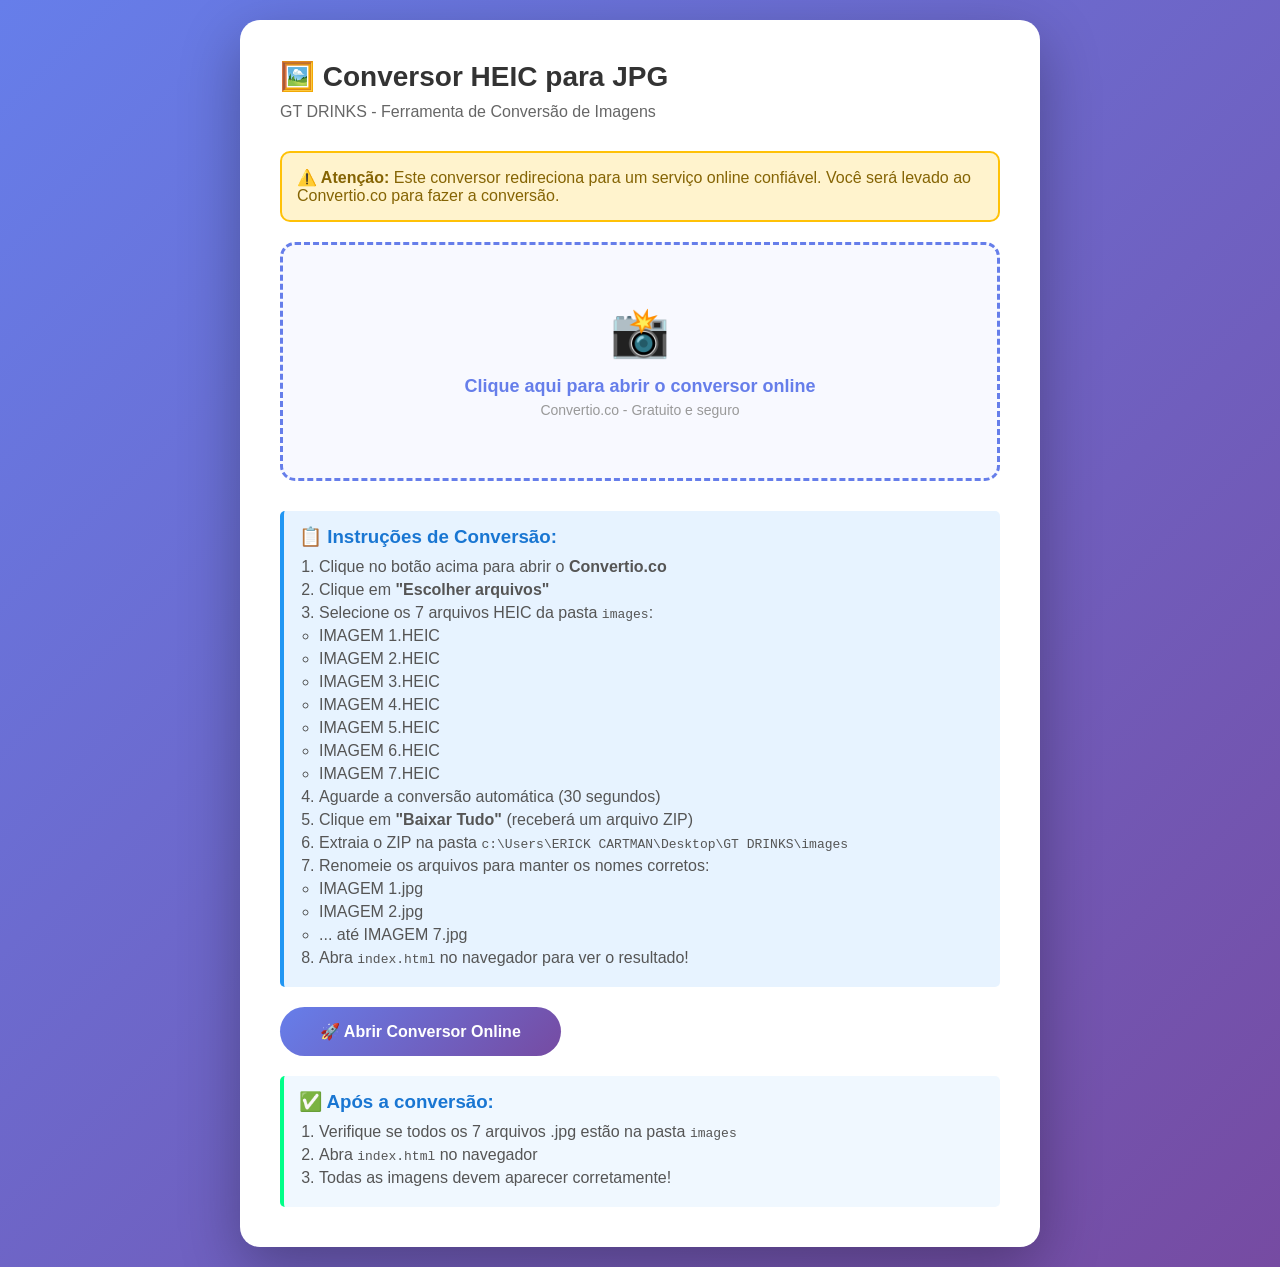
<file: conversor-heic-browser.html>
<!DOCTYPE html>
<html lang="pt-BR">
<head>
    <meta charset="UTF-8">
    <meta name="viewport" content="width=device-width, initial-scale=1.0">
    <title>Conversor HEIC para JPG - GT DRINKS</title>
    <style>
        * {
            margin: 0;
            padding: 0;
            box-sizing: border-box;
        }
        
        body {
            font-family: 'Segoe UI', Tahoma, Geneva, Verdana, sans-serif;
            background: linear-gradient(135deg, #667eea 0%, #764ba2 100%);
            min-height: 100vh;
            display: flex;
            align-items: center;
            justify-content: center;
            padding: 20px;
        }
        
        .container {
            background: white;
            border-radius: 20px;
            box-shadow: 0 20px 60px rgba(0,0,0,0.3);
            padding: 40px;
            max-width: 800px;
            width: 100%;
        }
        
        h1 {
            color: #333;
            margin-bottom: 10px;
            font-size: 28px;
        }
        
        .subtitle {
            color: #666;
            margin-bottom: 30px;
            font-size: 16px;
        }
        
        .drop-zone {
            border: 3px dashed #667eea;
            border-radius: 15px;
            padding: 60px 20px;
            text-align: center;
            background: #f8f9ff;
            cursor: pointer;
            transition: all 0.3s;
            margin-bottom: 30px;
        }
        
        .drop-zone:hover {
            border-color: #764ba2;
            background: #f0f2ff;
        }
        
        .drop-zone.dragover {
            border-color: #00ff88;
            background: #e8ffe8;
        }
        
        .drop-zone-icon {
            font-size: 48px;
            margin-bottom: 15px;
        }
        
        .drop-zone-text {
            font-size: 18px;
            color: #667eea;
            font-weight: 600;
            margin-bottom: 5px;
        }
        
        .drop-zone-hint {
            font-size: 14px;
            color: #999;
        }
        
        input[type="file"] {
            display: none;
        }
        
        .file-list {
            margin-top: 20px;
        }
        
        .file-item {
            background: #f8f9ff;
            border-radius: 10px;
            padding: 15px;
            margin-bottom: 10px;
            display: flex;
            align-items: center;
            justify-content: space-between;
        }
        
        .file-name {
            font-weight: 600;
            color: #333;
        }
        
        .file-status {
            display: flex;
            align-items: center;
            gap: 10px;
        }
        
        .status-icon {
            width: 24px;
            height: 24px;
        }
        
        .spinner {
            border: 3px solid #f3f3f3;
            border-top: 3px solid #667eea;
            border-radius: 50%;
            width: 24px;
            height: 24px;
            animation: spin 1s linear infinite;
        }
        
        @keyframes spin {
            0% { transform: rotate(0deg); }
            100% { transform: rotate(360deg); }
        }
        
        .btn {
            background: linear-gradient(135deg, #667eea 0%, #764ba2 100%);
            color: white;
            border: none;
            padding: 15px 40px;
            border-radius: 50px;
            font-size: 16px;
            font-weight: 600;
            cursor: pointer;
            transition: transform 0.2s;
            display: inline-block;
            margin-top: 20px;
        }
        
        .btn:hover {
            transform: translateY(-2px);
        }
        
        .btn:disabled {
            opacity: 0.5;
            cursor: not-allowed;
        }
        
        .alert {
            background: #fff3cd;
            border: 2px solid #ffc107;
            border-radius: 10px;
            padding: 15px;
            margin-bottom: 20px;
            color: #856404;
        }
        
        .alert-success {
            background: #d4edda;
            border-color: #28a745;
            color: #155724;
        }
        
        .instructions {
            background: #e7f3ff;
            border-left: 4px solid #2196F3;
            padding: 15px;
            margin-top: 20px;
            border-radius: 5px;
        }
        
        .instructions h3 {
            color: #1976D2;
            margin-bottom: 10px;
        }
        
        .instructions ol {
            margin-left: 20px;
            color: #555;
        }
        
        .instructions li {
            margin-bottom: 5px;
        }
    </style>
</head>
<body>
    <div class="container">
        <h1>🖼️ Conversor HEIC para JPG</h1>
        <p class="subtitle">GT DRINKS - Ferramenta de Conversão de Imagens</p>
        
        <div class="alert">
            <strong>⚠️ Atenção:</strong> Este conversor redireciona para um serviço online confiável. Você será levado ao Convertio.co para fazer a conversão.
        </div>
        
        <div class="drop-zone" id="dropZone" onclick="window.open('https://convertio.co/pt/heic-jpg/', '_blank')">
            <div class="drop-zone-icon">📸</div>
            <div class="drop-zone-text">Clique aqui para abrir o conversor online</div>
            <div class="drop-zone-hint">Convertio.co - Gratuito e seguro</div>
        </div>
        
        <div class="instructions">
            <h3>📋 Instruções de Conversão:</h3>
            <ol>
                <li>Clique no botão acima para abrir o <strong>Convertio.co</strong></li>
                <li>Clique em <strong>"Escolher arquivos"</strong></li>
                <li>Selecione os 7 arquivos HEIC da pasta <code>images</code>:
                    <ul style="margin-top: 5px;">
                        <li>IMAGEM 1.HEIC</li>
                        <li>IMAGEM 2.HEIC</li>
                        <li>IMAGEM 3.HEIC</li>
                        <li>IMAGEM 4.HEIC</li>
                        <li>IMAGEM 5.HEIC</li>
                        <li>IMAGEM 6.HEIC</li>
                        <li>IMAGEM 7.HEIC</li>
                    </ul>
                </li>
                <li>Aguarde a conversão automática (30 segundos)</li>
                <li>Clique em <strong>"Baixar Tudo"</strong> (receberá um arquivo ZIP)</li>
                <li>Extraia o ZIP na pasta <code>c:\Users\ERICK CARTMAN\Desktop\GT DRINKS\images</code></li>
                <li>Renomeie os arquivos para manter os nomes corretos:
                    <ul style="margin-top: 5px;">
                        <li>IMAGEM 1.jpg</li>
                        <li>IMAGEM 2.jpg</li>
                        <li>... até IMAGEM 7.jpg</li>
                    </ul>
                </li>
                <li>Abra <code>index.html</code> no navegador para ver o resultado!</li>
            </ol>
        </div>
        
        <button class="btn" onclick="window.open('https://convertio.co/pt/heic-jpg/', '_blank')">
            🚀 Abrir Conversor Online
        </button>
        
        <div class="instructions" style="background: #f0f8ff; border-color: #00ff88;">
            <h3>✅ Após a conversão:</h3>
            <ol>
                <li>Verifique se todos os 7 arquivos .jpg estão na pasta <code>images</code></li>
                <li>Abra <code>index.html</code> no navegador</li>
                <li>Todas as imagens devem aparecer corretamente!</li>
            </ol>
        </div>
    </div>
</body>
</html>
</file>
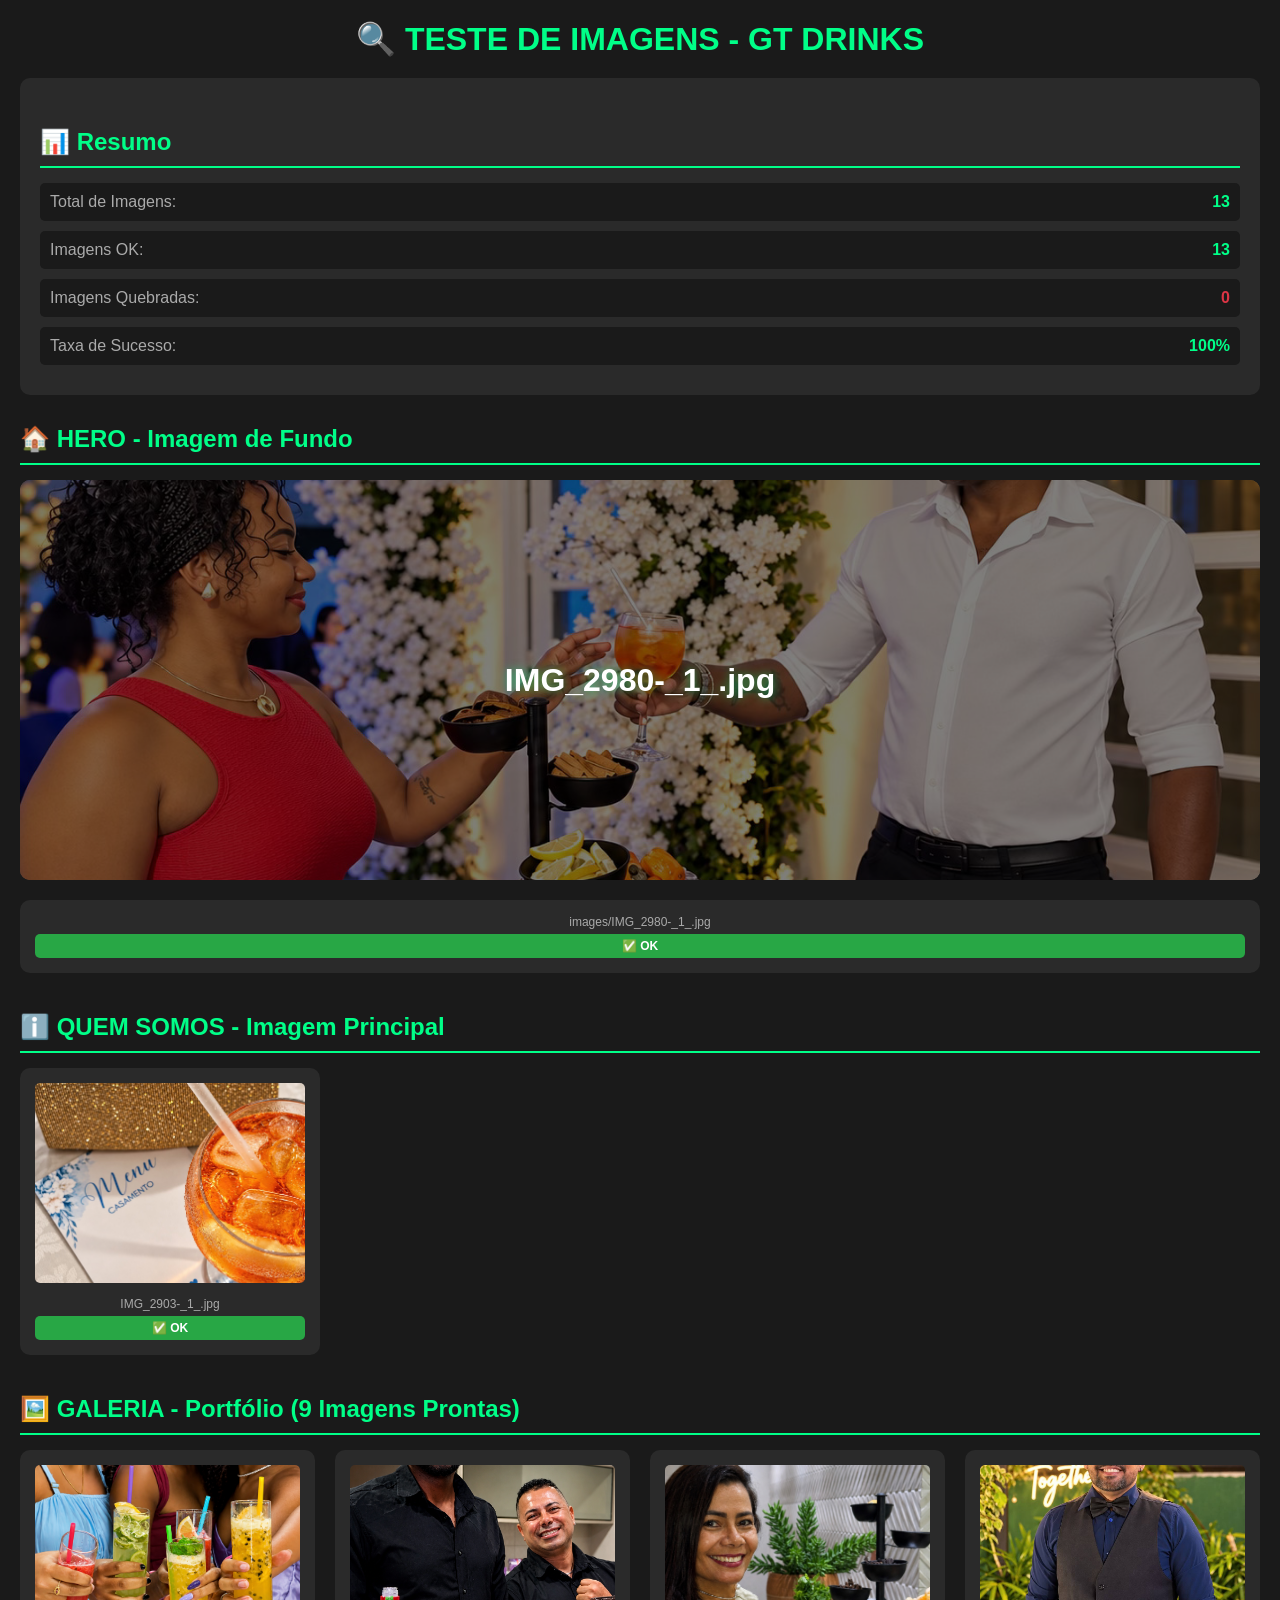
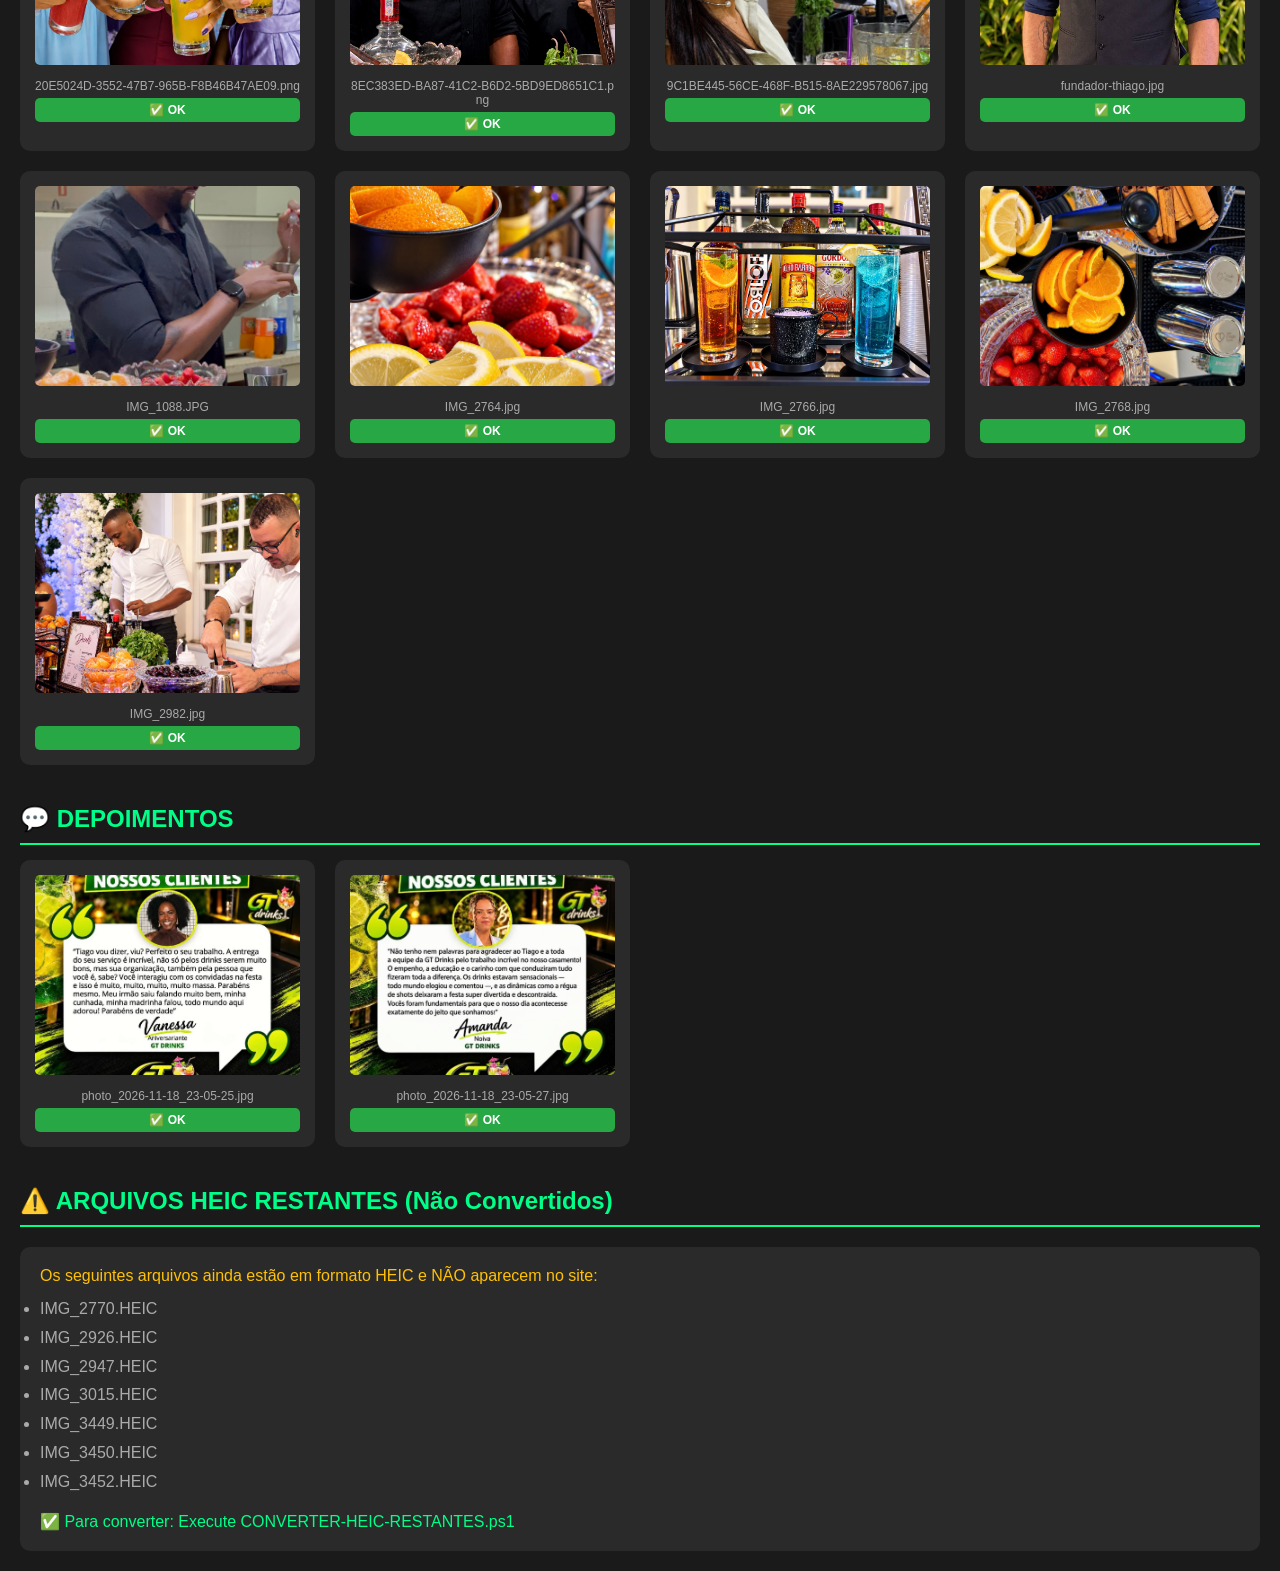
<file: TESTE-IMAGENS.html>
<!DOCTYPE html>
<html lang="pt-BR">
<head>
    <meta charset="UTF-8">
    <meta name="viewport" content="width=device-width, initial-scale=1.0">
    <title>Teste de Imagens - GT DRINKS</title>
    <style>
        * {
            margin: 0;
            padding: 0;
            box-sizing: border-box;
        }
        
        body {
            font-family: Arial, sans-serif;
            background: #1a1a1a;
            color: #fff;
            padding: 20px;
        }
        
        h1 {
            color: #00ff88;
            margin-bottom: 20px;
            text-align: center;
        }
        
        h2 {
            color: #00ff88;
            margin: 30px 0 15px 0;
            border-bottom: 2px solid #00ff88;
            padding-bottom: 10px;
        }
        
        .image-grid {
            display: grid;
            grid-template-columns: repeat(auto-fill, minmax(250px, 1fr));
            gap: 20px;
            margin-bottom: 40px;
        }
        
        .image-card {
            background: #2a2a2a;
            border-radius: 10px;
            padding: 15px;
            text-align: center;
        }
        
        .image-card img {
            width: 100%;
            height: 200px;
            object-fit: cover;
            border-radius: 5px;
            margin-bottom: 10px;
        }
        
        .image-name {
            font-size: 12px;
            color: #aaa;
            word-break: break-all;
            margin-bottom: 5px;
        }
        
        .image-status {
            padding: 5px 10px;
            border-radius: 5px;
            font-size: 12px;
            font-weight: bold;
        }
        
        .status-ok {
            background: #28a745;
            color: white;
        }
        
        .status-error {
            background: #dc3545;
            color: white;
        }
        
        .hero-test {
            width: 100%;
            height: 400px;
            background-size: cover;
            background-position: center;
            border-radius: 10px;
            display: flex;
            align-items: center;
            justify-content: center;
            margin-bottom: 20px;
            position: relative;
        }
        
        .hero-test::before {
            content: '';
            position: absolute;
            top: 0;
            left: 0;
            right: 0;
            bottom: 0;
            background: rgba(0, 0, 0, 0.5);
            border-radius: 10px;
        }
        
        .hero-test-text {
            position: relative;
            z-index: 1;
            font-size: 32px;
            font-weight: bold;
            text-shadow: 0 0 10px rgba(0, 255, 136, 0.5);
        }
        
        .summary {
            background: #2a2a2a;
            border-radius: 10px;
            padding: 20px;
            margin-bottom: 30px;
        }
        
        .summary-item {
            display: flex;
            justify-content: space-between;
            margin: 10px 0;
            padding: 10px;
            background: #1a1a1a;
            border-radius: 5px;
        }
        
        .summary-label {
            color: #aaa;
        }
        
        .summary-value {
            color: #00ff88;
            font-weight: bold;
        }
    </style>
</head>
<body>
    <h1>🔍 TESTE DE IMAGENS - GT DRINKS</h1>
    
    <div class="summary">
        <h2>📊 Resumo</h2>
        <div class="summary-item">
            <span class="summary-label">Total de Imagens:</span>
            <span class="summary-value" id="total-images">0</span>
        </div>
        <div class="summary-item">
            <span class="summary-label">Imagens OK:</span>
            <span class="summary-value" id="ok-images">0</span>
        </div>
        <div class="summary-item">
            <span class="summary-label">Imagens Quebradas:</span>
            <span class="summary-value" style="color: #dc3545;" id="broken-images">0</span>
        </div>
        <div class="summary-item">
            <span class="summary-label">Taxa de Sucesso:</span>
            <span class="summary-value" id="success-rate">0%</span>
        </div>
    </div>
    
    <h2>🏠 HERO - Imagem de Fundo</h2>
    <div class="hero-test" id="hero-test" style="background-image: url('images/IMG_2980-_1_.jpg');">
        <div class="hero-test-text">IMG_2980-_1_.jpg</div>
    </div>
    <div class="image-card" style="margin-bottom: 40px;">
        <p class="image-name">images/IMG_2980-_1_.jpg</p>
        <div class="image-status" id="hero-status">Verificando...</div>
    </div>
    
    <h2>ℹ️ QUEM SOMOS - Imagem Principal</h2>
    <div class="image-grid" style="max-width: 300px;">
        <div class="image-card">
            <img src="images/IMG_2903-_1_.jpg" alt="Quem Somos" id="about-image">
            <p class="image-name">IMG_2903-_1_.jpg</p>
            <div class="image-status" id="about-status">Verificando...</div>
        </div>
    </div>
    
    <h2>🖼️ GALERIA - Portfólio (9 Imagens Prontas)</h2>
    <div class="image-grid" id="gallery-grid"></div>
    
    <h2>💬 DEPOIMENTOS</h2>
    <div class="image-grid" id="testimonials-grid"></div>
    
    <h2>⚠️ ARQUIVOS HEIC RESTANTES (Não Convertidos)</h2>
    <div id="heic-list" style="background: #2a2a2a; padding: 20px; border-radius: 10px; margin-top: 20px;">
        <p style="color: #ffc107; margin-bottom: 10px;">Os seguintes arquivos ainda estão em formato HEIC e NÃO aparecem no site:</p>
        <ul style="color: #aaa; line-height: 1.8;">
            <li>IMG_2770.HEIC</li>
            <li>IMG_2926.HEIC</li>
            <li>IMG_2947.HEIC</li>
            <li>IMG_3015.HEIC</li>
            <li>IMG_3449.HEIC</li>
            <li>IMG_3450.HEIC</li>
            <li>IMG_3452.HEIC</li>
        </ul>
        <p style="color: #00ff88; margin-top: 15px;">✅ Para converter: Execute CONVERTER-HEIC-RESTANTES.ps1</p>
    </div>
    
    <script>
        // Lista de imagens da galeria (prontas para uso)
        const galleryImages = [
            '20E5024D-3552-47B7-965B-F8B46B47AE09.png',
            '8EC383ED-BA87-41C2-B6D2-5BD9ED8651C1.png',
            '9C1BE445-56CE-468F-B515-8AE229578067.jpg',
            'fundador-thiago.jpg',
            'IMG_1088.JPG',
            'IMG_2764.jpg',
            'IMG_2766.jpg',
            'IMG_2768.jpg',
            'IMG_2982.jpg'
        ];
        
        // Lista de depoimentos
        const testimonialImages = [
            'photo_2026-11-18_23-05-25.jpg',
            'photo_2026-11-18_23-05-27.jpg'
        ];
        
        let totalImages = 2 + galleryImages.length + testimonialImages.length; // Hero + About + Gallery + Testimonials
        let okImages = 0;
        let brokenImages = 0;
        
        function updateSummary() {
            document.getElementById('total-images').textContent = totalImages;
            document.getElementById('ok-images').textContent = okImages;
            document.getElementById('broken-images').textContent = brokenImages;
            const successRate = Math.round((okImages / totalImages) * 100);
            document.getElementById('success-rate').textContent = successRate + '%';
        }
        
        // Testar Hero
        const heroTest = document.getElementById('hero-test');
        const heroImg = new Image();
        heroImg.src = 'images/IMG_2980-_1_.jpg';
        heroImg.onload = function() {
            document.getElementById('hero-status').textContent = '✅ OK';
            document.getElementById('hero-status').className = 'image-status status-ok';
            okImages++;
            updateSummary();
        };
        heroImg.onerror = function() {
            document.getElementById('hero-status').textContent = '❌ Erro';
            document.getElementById('hero-status').className = 'image-status status-error';
            heroTest.style.backgroundImage = 'none';
            heroTest.style.backgroundColor = '#dc3545';
            brokenImages++;
            updateSummary();
        };
        
        // Testar About
        const aboutImg = document.getElementById('about-image');
        aboutImg.onload = function() {
            document.getElementById('about-status').textContent = '✅ OK';
            document.getElementById('about-status').className = 'image-status status-ok';
            okImages++;
            updateSummary();
        };
        aboutImg.onerror = function() {
            document.getElementById('about-status').textContent = '❌ Erro';
            document.getElementById('about-status').className = 'image-status status-error';
            brokenImages++;
            updateSummary();
        };
        
        // Testar Galeria
        const galleryGrid = document.getElementById('gallery-grid');
        galleryImages.forEach(imageName => {
            const card = document.createElement('div');
            card.className = 'image-card';
            
            const img = document.createElement('img');
            img.src = 'images/' + imageName;
            img.alt = imageName;
            
            const nameP = document.createElement('p');
            nameP.className = 'image-name';
            nameP.textContent = imageName;
            
            const status = document.createElement('div');
            status.className = 'image-status';
            status.textContent = 'Verificando...';
            
            img.onload = function() {
                status.textContent = '✅ OK';
                status.className = 'image-status status-ok';
                okImages++;
                updateSummary();
            };
            
            img.onerror = function() {
                status.textContent = '❌ Erro';
                status.className = 'image-status status-error';
                brokenImages++;
                updateSummary();
            };
            
            card.appendChild(img);
            card.appendChild(nameP);
            card.appendChild(status);
            galleryGrid.appendChild(card);
        });
        
        // Testar Depoimentos
        const testimonialsGrid = document.getElementById('testimonials-grid');
        testimonialImages.forEach(imageName => {
            const card = document.createElement('div');
            card.className = 'image-card';
            
            const img = document.createElement('img');
            img.src = 'images/' + imageName;
            img.alt = imageName;
            
            const nameP = document.createElement('p');
            nameP.className = 'image-name';
            nameP.textContent = imageName;
            
            const status = document.createElement('div');
            status.className = 'image-status';
            status.textContent = 'Verificando...';
            
            img.onload = function() {
                status.textContent = '✅ OK';
                status.className = 'image-status status-ok';
                okImages++;
                updateSummary();
            };
            
            img.onerror = function() {
                status.textContent = '❌ Erro';
                status.className = 'image-status status-error';
                brokenImages++;
                updateSummary();
            };
            
            card.appendChild(img);
            card.appendChild(nameP);
            card.appendChild(status);
            testimonialsGrid.appendChild(card);
        });
        
        // Atualizar resumo inicial
        updateSummary();
    </script>
</body>
</html>
</file>
